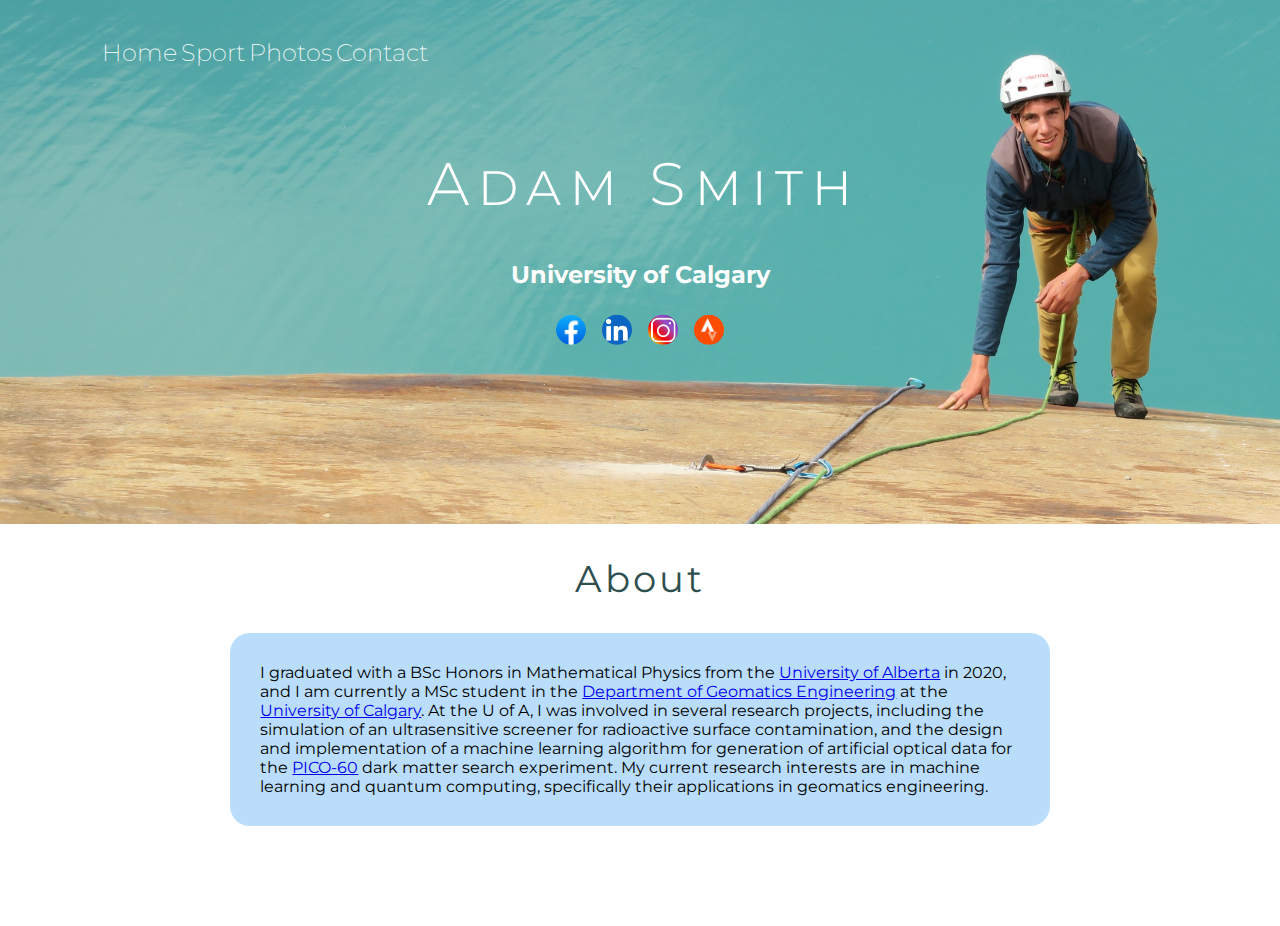
<file: index.html>
<!DOCTYPE html>
<html>
    <head>
        <title>Adam Smith</title>
        <meta name="viewport" content="width=device-width, initial-scale=1.0">

        <!-- Bootstrap -->
        <link rel="stylesheet" href="https://cdn.jsdelivr.net/npm/bootstrap@4.6.2/dist/css/bootstrap.min.css" integrity="sha384-xOolHFLEh07PJGoPkLv1IbcEPTNtaed2xpHsD9ESMhqIYd0nLMwNLD69Npy4HI+N" crossorigin="anonymous">

        <!-- Google Font -->
        <link rel="preconnect" href="https://fonts.googleapis.com">
        <link rel="preconnect" href="https://fonts.gstatic.com" crossorigin>
        <link href="https://fonts.googleapis.com/css2?family=Montserrat:wght@100;200;300;400;500;700&display=swap" rel="stylesheet">
        
        <!-- Stylesheet -->
        <link rel="stylesheet" href="style.css">
    </head>
    <body>
        <div class="header header-index">
            <div class="container">
                <nav class="navbar navbar-index">
                    <a href="./index.html">Home</a>
                    <a href="./sport.html">Sport</a>
                    <a href="./photos.html">Photos</a>
                    <a href="./contact.html">Contact</a>
                </nav>
            </div>
            <div id="title">
                <h1>Adam Smith</h1>
                <h2>University of Calgary</h2>
                <div id="media-links">
                    <a href="https://www.facebook.com/adam.smith.9674" class="fa">
                        <img src="./media/facebook.png" width="30px"/>
                    </a>
                    <a href="https://www.linkedin.com/in/adam-s-339997104/" class="fa">
                        <img src="./media/linkedin.png"/>
                    </a>
                    <a href="https://www.instagram.com/adam.reid.smith/" class="fa">
                        <img src="./media/instagram.png"/>
                    </a>
                    <a href="https://www.strava.com/athletes/20344680" class="fa">
                        <img src="./media/strava.png"/>
                    </a>
                </div>
            </div>
        </div>
        <div class="section">
            <span class="section-title">About</span>
        </div>
        <div class="content">
            <div>
                I graduated with a BSc Honors in Mathematical Physics from the <a href="https://www.ualberta.ca/index.html">
                    University of Alberta</a> in 2020, and I am currently a MSc student in the <a 
                    href="https://schulich.ucalgary.ca/geomatics">Department of Geomatics Engineering</a> at the <a 
                    href="https://www.ucalgary.ca">University of Calgary</a>.  At the U of A, I was involved in several 
                    research projects, including the simulation of an ultrasensitive screener for radioactive surface 
                    contamination, and the design and implementation of a machine learning algorithm for generation of 
                    artificial optical data for the <a href="https://www.picoexperiment.com/pico-60/">PICO-60</a> dark matter 
                    search experiment. My current research interests are in machine learning and quantum computing, 
                    specifically their applications in geomatics engineering.
            </div>
        </div>
        <div class="footer"></div>
    </body>
</html>
</file>
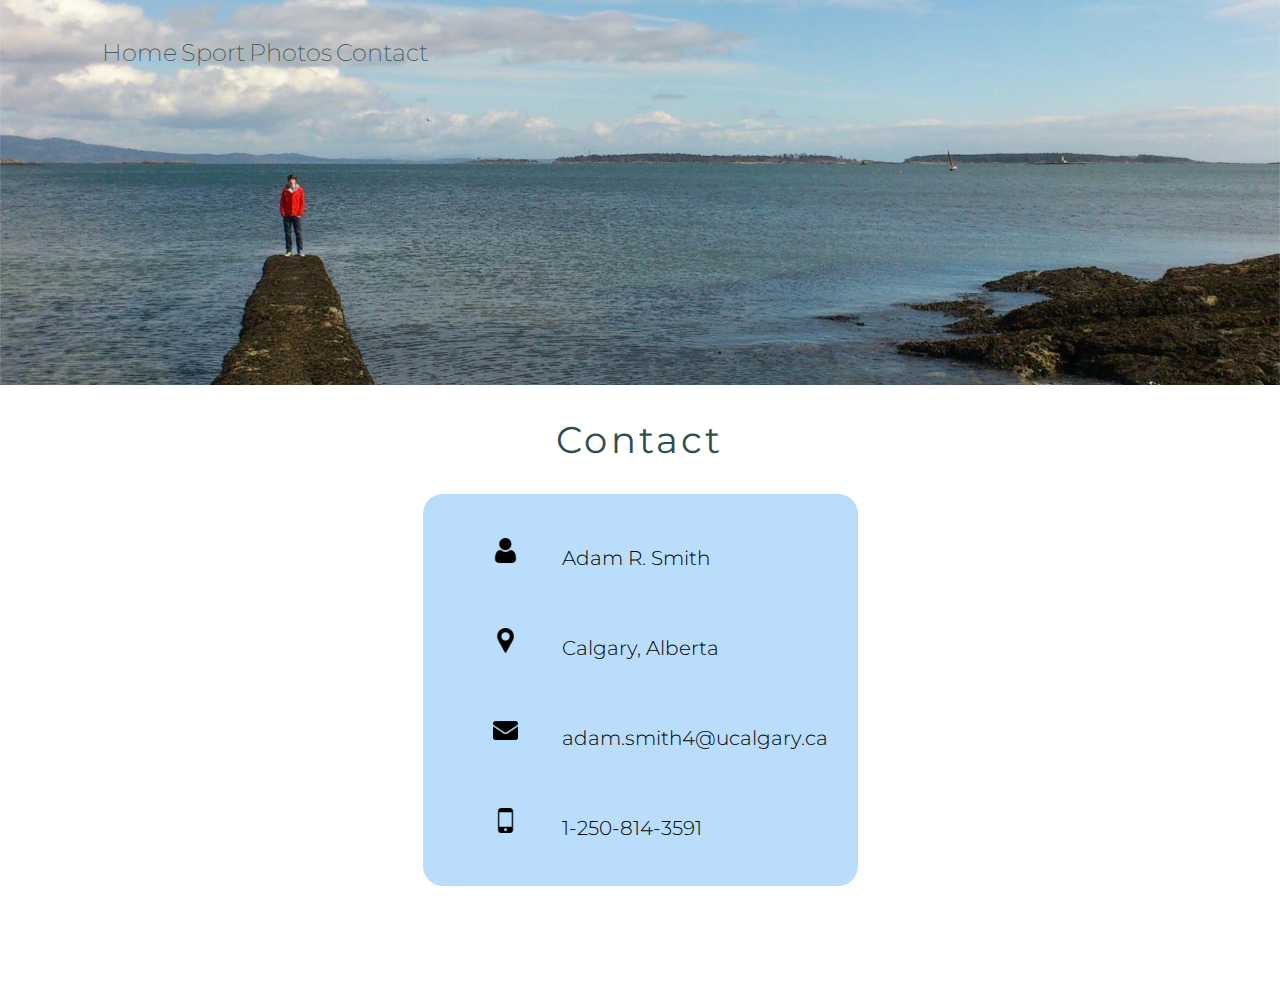
<file: contact.html>
<!DOCTYPE html>
<html>
    <head>
        <title>Adam Smith</title>
        <meta name="viewport" content="width=device-width, initial-scale=1.0">

        <!-- Bootstrap -->
        <link rel="stylesheet" href="https://cdn.jsdelivr.net/npm/bootstrap@4.6.2/dist/css/bootstrap.min.css" integrity="sha384-xOolHFLEh07PJGoPkLv1IbcEPTNtaed2xpHsD9ESMhqIYd0nLMwNLD69Npy4HI+N" crossorigin="anonymous">

        <!-- Google Font -->
        <link rel="preconnect" href="https://fonts.googleapis.com">
        <link rel="preconnect" href="https://fonts.gstatic.com" crossorigin>
        <link href="https://fonts.googleapis.com/css2?family=Montserrat:wght@100;200;300;400;500;700&display=swap" rel="stylesheet">
        
        <!-- Stylesheet -->
        <link rel="stylesheet" href="style.css">
    </head>
    <body>
        <div class="header header-contact">
            <div class="container">
                <nav class="navbar navbar-contact">
                    <a href="./index.html">Home</a>
                    <a href="./sport.html">Sport</a>
                    <a href="./photos.html">Photos</a>
                    <a href="./contact.html">Contact</a>
                </nav>
            </div>
        </div>
        <div class="section">
            <span class="section-title">Contact</span>
        </div>
        <div class="contact-container">
            <div class="content contact-outer">
                <div class="contact-inner">
                    <ul>
                        <li>
                            <img src="media/user.png" width="25px"/> <span>Adam R. Smith</span>
                        </li>
                        <li>
                            <img src="media/pin.png" width="25px"/> <span>Calgary, Alberta</span>
                        </li>
                        <li>
                            <img src="media/email.png" width="25px"/> <span>adam.smith4@ucalgary.ca</span>
                        </li>
                        <li>
                            <img src="media/smartphone.png" width="25px"/> <span>1-250-814-3591</span>
                        </li>
                    </ul>
                </div>
            </div>
        </div>
        <div class="footer"></div>
    </body>
</html>
</file>
<file: style.css>
/* Sass variable definitions */
/****** Shared Styling ******/
html, body {
  margin: 0;
  font-family: Montserrat, sans-serif;
}

.header-contact, .header-photos, .header-sport, .header-index {
  background-position: center;
  background-repeat: no-repeat;
  background-size: cover;
  width: 100vw;
}

.header .container {
  position: absolute;
  margin: 3vw 8vw;
  max-width: 500px;
}

nav a {
  font-size: 18pt;
  font-weight: 200;
  text-decoration: none;
  color: white;
  /* Enlarge the links when hovered */
  transition: transform 0.2s ease-in-out;
}

nav.navbar-sport a, nav.navbar-contact a {
  color: darkslategrey;
}

nav a:hover {
  /* Enlarge the links when hovered */
  transform: scale(1.15);
  text-decoration: none;
  color: white;
}

nav.navbar-sport a:hover, nav.navbar-contact a:hover {
  color: darkslategrey;
}

.section {
  text-align: center;
  margin: 2.5vw;
}

.section-title {
  font-size: 28pt;
  margin: 20px;
  color: darkslategrey;
  letter-spacing: 0.2rem;
}

.content {
  margin: 0 18vw;
  padding: 30px;
  background-color: #b9ddfa;
  border-radius: 20px;
}

.footer {
  width: 100%;
  height: 100px;
}

/****** Home Page Styling ******/
.header-index {
  /* Set and position the background image */
  background-image: url("media/slab.jpg");
  height: 40.965vw; /* Ratio of image height to width */
}

#title {
  position: absolute;
  top: 18vw;
  left: 50%;
  transform: translate(-50%, -50%);
  color: white;
}

#title h1 {
  text-align: center;
  font-variant: small-caps;
  font-size: 45pt;
  letter-spacing: 0.5rem;
  font-weight: 300;
  transform: translate(0.25rem, 0);
}

#title h2 {
  text-align: center;
  font-size: 18pt;
}

#media-links a {
  text-decoration: none;
}

#media-links {
  text-align: center;
}

a > img {
  width: 30px;
  margin: 6px;
  border-radius: 50%;
}

a > img:hover {
  opacity: 0.8;
}

/****** Sport Page Styling ******/
.header-sport {
  /* Set and position the background image */
  background-image: url("media/sister2.jpg");
  height: 30.104vw; /* Ratio of image height to width */
}

.section.section-results {
  margin: 0 1vw 1vw 1vw;
}

.section.section-results .section-title {
  font-size: 22pt;
}

.content.content-sport {
  margin: 1vw 1vw;
  text-justify: left;
}

table {
  width: 100%;
  box-shadow: 0 0 20px rgba(0, 0, 0, 0.2);
  border-radius: 10px;
}
table th, table td {
  text-align: center;
  padding: 5px;
}
table th {
  background-color: #85a9c7;
}
table th:first-of-type {
  border-top-left-radius: 10px;
}
table th:last-of-type {
  border-top-right-radius: 10px;
}
table tr:nth-of-type(odd) {
  background-color: #9dc3e3;
}
table tr:last-of-type td:first-of-type {
  border-bottom-left-radius: 10px;
}
table tr:last-of-type td:last-of-type {
  border-bottom-right-radius: 10px;
}

/****** Photo Page Styling ******/
.header-photos {
  /* Set and position the background image */
  background-image: url("media/tiara.jpg");
  height: 26.862vw; /* Ratio of image height to width */
}

#photo-carousel {
  width: 100%;
}

.carousel-inner {
  margin: auto;
  width: 40vw;
  height: 50vw;
  border-radius: 20px;
  display: flex;
  align-items: center;
  box-shadow: 0 0 20px rgba(0, 0, 0, 0.2);
}

/****** Contact Page Styling ******/
.header-contact {
  /* Set and position the background image */
  background-image: url("media/warf.jpg");
  height: 30.078vw; /* Ratio of image height to width */
}

ul > li {
  list-style-type: none;
  margin-top: 60px;
}

ul > li:first-of-type {
  margin-top: 0;
}

.contact-container {
  text-align: center;
}

.contact-inner {
  display: inline-block;
  text-align: left;
  margin: auto;
}

.content.contact-outer {
  text-align: center;
  display: inline-block;
  align-self: center;
  margin: auto;
}

li span {
  margin-left: 40px;
  font-size: 15pt;
  font-weight: 300;
}

li img {
  transform: translateY(-2px);
}

/****** Dynamic Styling ******/
@media only screen and (max-width: 780px) {
  nav a {
    font-size: 15pt;
  }
  #title {
    left: 10%;
    top: 14vw;
    transform: translate(0, 0);
  }
  #title h1 {
    text-align: left;
    font-size: 32pt;
  }
  #title h2 {
    text-align: left;
    font-size: 16pt;
  }
  .header .container {
    margin: 2vw 6vw;
    max-width: 400px;
  }
  #media-links {
    text-align: left;
  }
  .content {
    margin: 8vw;
  }
  .carousel-inner {
    width: 90vw;
    height: 105vw;
  }
}

/*# sourceMappingURL=style.css.map */
</file>
